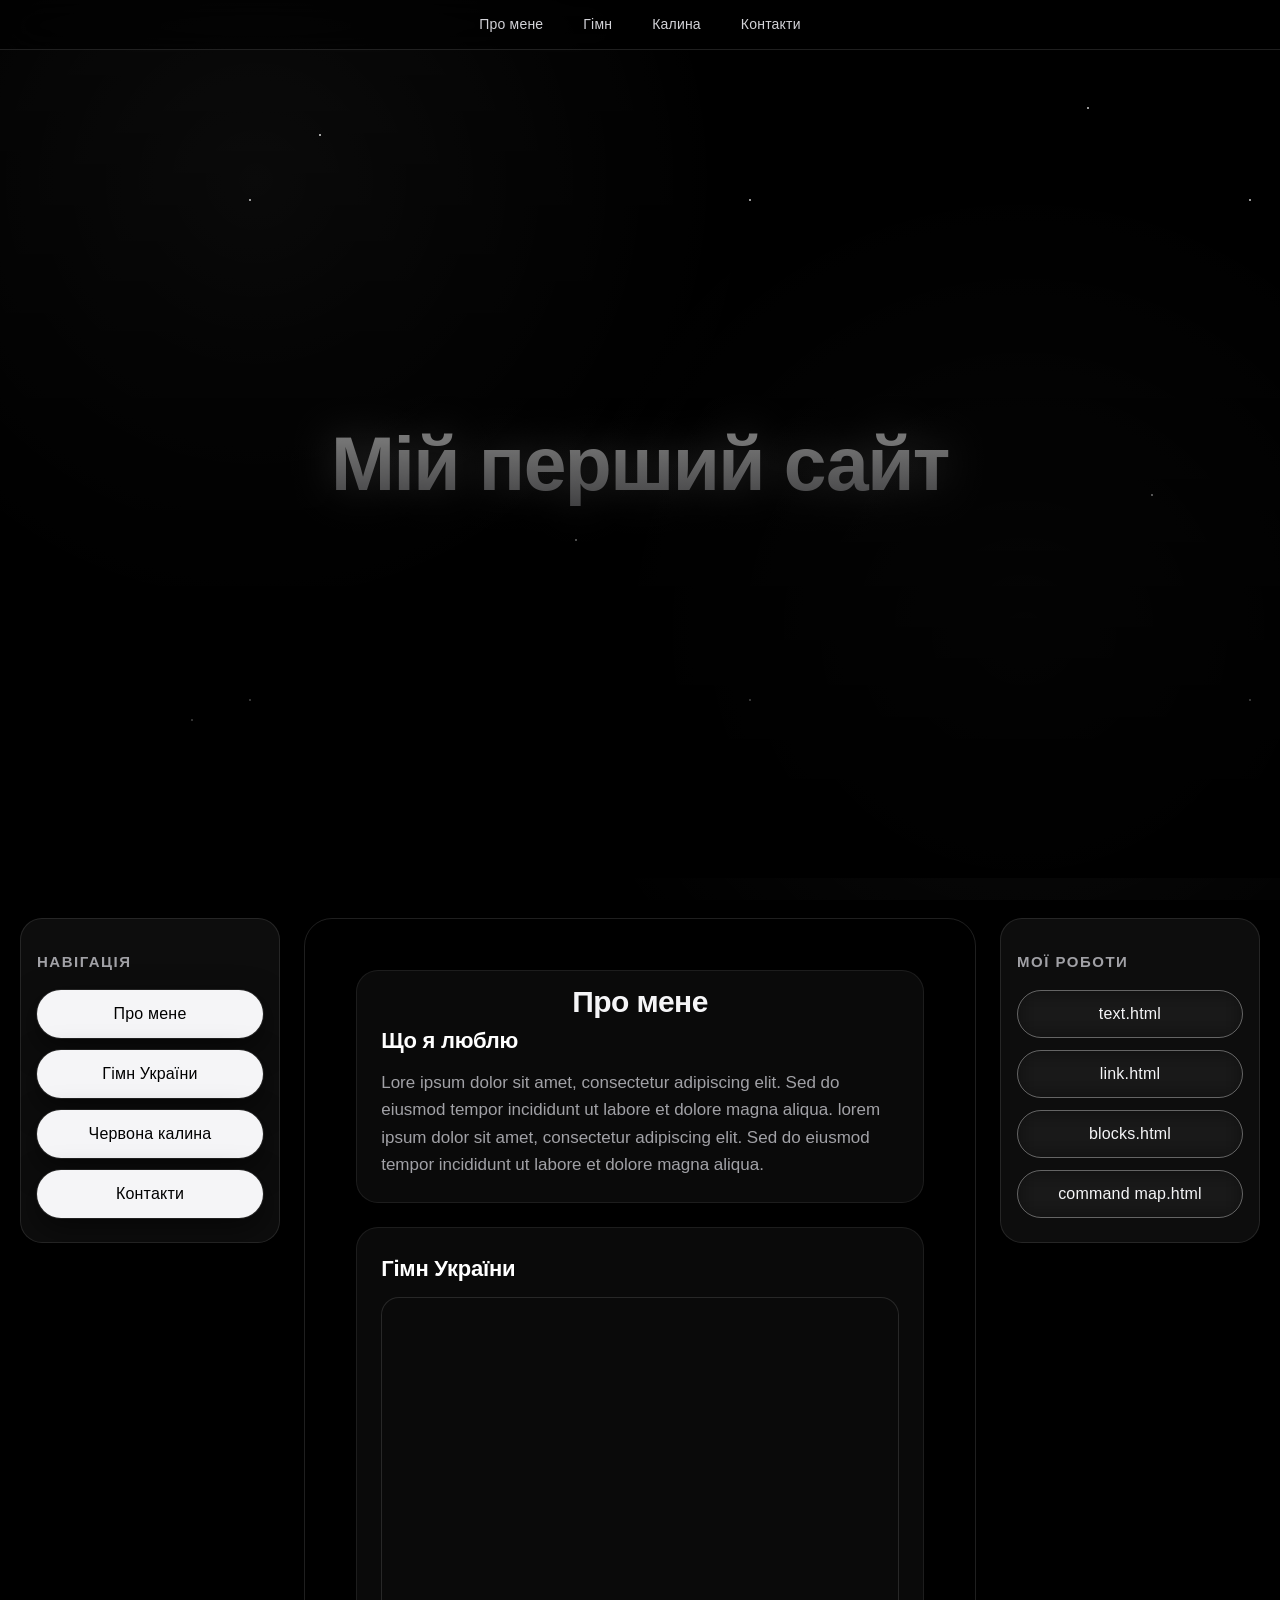
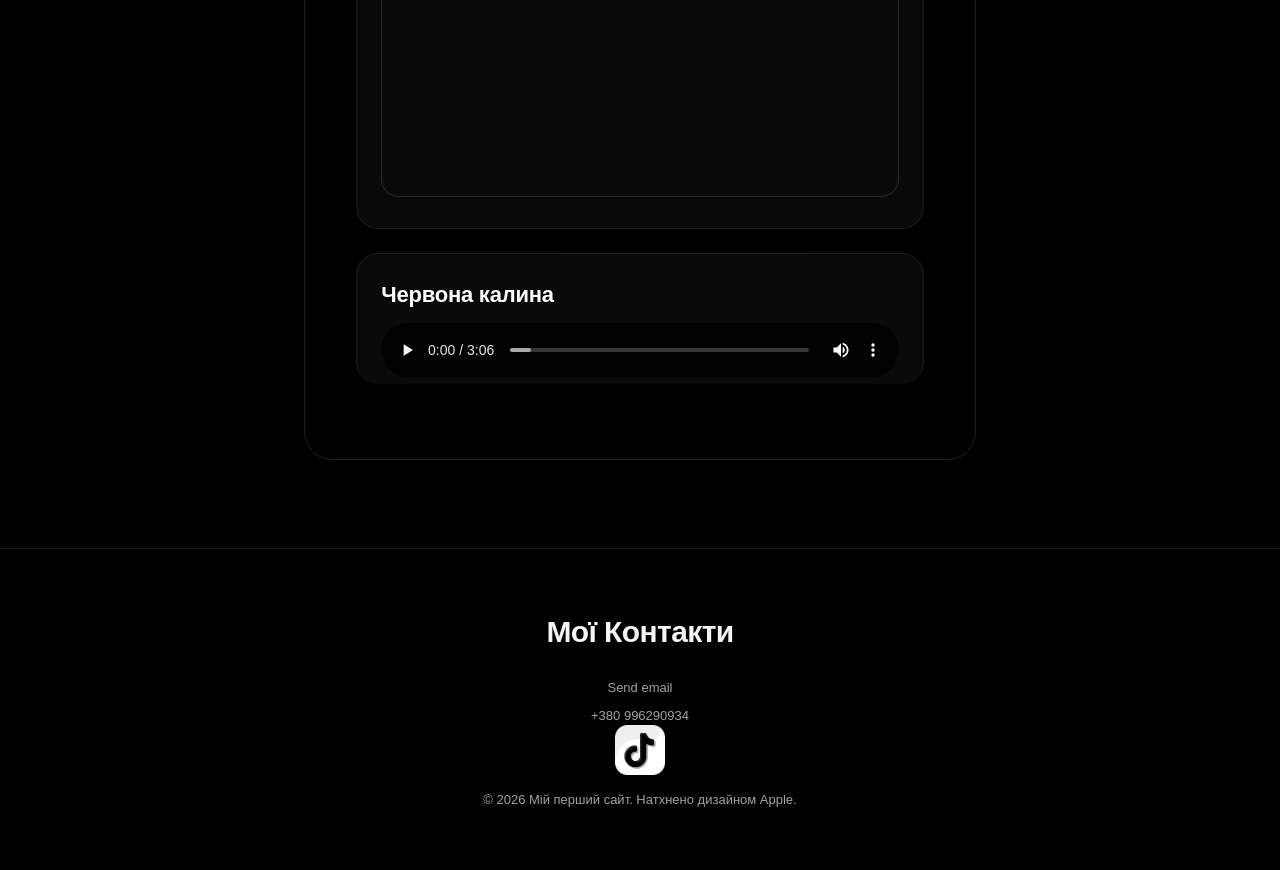
<file: index.html>
<!DOCTYPE html>
<html lang="uk">
<head>
    <meta charset="UTF-8">
    <meta name="viewport" content="width=device-width, initial-scale=1.0">
    <title>Мій перший сайт</title>
    <link rel="short icon" href="android-chrome-192x192.png" type="image/x-icon">
    <link rel="preconnect" href="https://fonts.googleapis.com">
    <link rel="preconnect" href="https://fonts.gstatic.com" crossorigin>
    <link href="https://fonts.googleapis.com/css2?family=Inter:wght@300;400;500;600;700&display=swap" rel="stylesheet">
    <style>
    :root {
        --bg: #000;
        --text: #f5f5f7;
        --text-dim: #a1a1a6;
        --glass: rgba(22, 22, 23, .65);
        --card: rgba(29, 29, 31, .55);
        --border: rgba(255, 255, 255, .12);
        --accent: #fff;
    }

    * {
        margin: 0;
        padding: 0;
        box-sizing: border-box;
    }

    html {
        scroll-behavior: smooth;
    }

    body {
        background-color: var(--bg);
        /* Зоряне небо: шари з зірочками */
        background-image:
            radial-gradient(1.5px 1.5px at 25% 15%, rgba(255,255,255,.9) 50%, transparent 51%),
            radial-gradient(1px 1px at 65% 30%, rgba(255,255,255,.7) 50%, transparent 51%),
            radial-gradient(2px 2px at 85% 12%, rgba(255,255,255,.8) 50%, transparent 51%),
            radial-gradient(1px 1px at 10% 45%, rgba(255,255,255,.6) 50%, transparent 51%),
            radial-gradient(1.5px 1.5px at 45% 60%, rgba(255,255,255,.8) 50%, transparent 51%),
            radial-gradient(1px 1px at 75% 70%, rgba(255,255,255,.6) 50%, transparent 51%),
            radial-gradient(2px 2px at 15% 80%, rgba(255,255,255,.9) 50%, transparent 51%),
            radial-gradient(1px 1px at 55% 88%, rgba(255,255,255,.7) 50%, transparent 51%),
            radial-gradient(1.5px 1.5px at 90% 55%, rgba(255,255,255,.8) 50%, transparent 51%),
            radial-gradient(1px 1px at 35% 35%, rgba(255,255,255,.5) 50%, transparent 51%),
            radial-gradient(circle at 20% 20%, rgba(255,255,255,.06), transparent 40%),
            radial-gradient(circle at 80% 70%, rgba(255,255,255,.05), transparent 40%);
        background-attachment: fixed;
        color: var(--text);
        font-family: "Inter", "SF Pro Display", "Segoe UI", sans-serif;
        line-height: 1.5;
        -webkit-font-smoothing: antialiased;
    }

    /* Верхня навігаційна панель як на apple.com */
    .topbar {
        position: sticky;
        top: 0;
        z-index: 50;
        backdrop-filter: blur(20px) saturate(1.8);
        -webkit-backdrop-filter: blur(20px) saturate(1.8);
        background: var(--glass);
        border-bottom: 1px solid var(--border);
        padding: 12px 5%;
        display: flex;
        align-items: center;
        justify-content: center;
        gap: 28px;
        flex-wrap: wrap;
    }
    .topbar a {
        color: var(--text-dim);
        font-size: 14px;
        font-weight: 400;
        letter-spacing: .2px;
        transition: color .3s;
    }
    .topbar a:hover {
        color: var(--text);
    }

    header {
        min-height: 92vh;
        display: flex;
        align-items: center;
        justify-content: center;
        position: relative;
        overflow: hidden;
    }
    .bgvideo {
        height: 100%;
        width: 100%;
        position: absolute;
        inset: 0;
        display: flex;
        justify-content: center;
        align-items: center;
    }
    .bgvideo video {
        height: 100%;
        width: 100%;
        position: absolute;
        top: 0;
        left: 0;
        object-fit: cover;
        z-index: 1;
        opacity: .45;
        filter: grayscale(1) brightness(.7);
    }
    .bgvideo::after {
        content: "";
        position: absolute;
        inset: 0;
        z-index: 2;
        background: linear-gradient(180deg, rgba(0,0,0,.2) 0%, rgba(0,0,0,.85) 90%);
    }
    h1 {
        position: relative;
        z-index: 3;
        text-align: center;
        font-size: clamp(44px, 7vw, 96px);
        font-weight: 700;
        letter-spacing: -.03em;
        color: var(--text);
        background: linear-gradient(180deg, #fff 30%, #86868b);
        -webkit-background-clip: text;
        background-clip: text;
        -webkit-text-fill-color: transparent;
    }
    header .subtitle {
        position: absolute;
        z-index: 3;
        top: calc(50% + clamp(48px, 7vw, 100px));
        left: 0;
        right: 0;
        text-align: center;
        color: var(--text-dim);
        font-size: clamp(17px, 2vw, 24px);
        font-weight: 400;
    }

    h2 {
        text-align: center;
        font-size: clamp(30px, 4vw, 48px);
        font-weight: 600;
        letter-spacing: -.02em;
        margin-bottom: 24px;
        font-size: 3wm;
    }
    h3 {
        font-size: clamp(20px, 2.4vw, 28px);
        font-weight: 600;
        letter-spacing: -.01em;
        margin-bottom: 12px;
    }

    .layout {
        display: grid;
        grid-template-columns: 240px minmax(0, 1fr) 240px;
        gap: 24px;
        padding: 48px 5%;
        max-width: 1440px;
        margin: 0 auto;
        align-items: start;
    }
    nav, aside {
        position: sticky;
        top: 80px;
    }
    nav h2, aside h2 {
        font-size: 15px;
        font-weight: 600;
        text-transform: uppercase;
        letter-spacing: .12em;
        color: var(--text-dim);
        text-align: left;
        margin: 8px 0 16px;
    }

    .panel {
        background: var(--card);
        border: 1px solid var(--border);
        border-radius: 22px;
        padding: 20px;
        backdrop-filter: blur(16px);
        -webkit-backdrop-filter: blur(16px);
    }

    main {
        background: var(--card);
        border: 1px solid var(--border);
        border-radius: 28px;
        padding: clamp(24px, 4vw, 56px);
        backdrop-filter: blur(16px);
        -webkit-backdrop-filter: blur(16px);
    }

    main section {
        padding: 40px 0;
        border-bottom: 1px solid var(--border);
    }
    main section:first-of-type {
        padding-top: 8px;
    }
    main section:last-of-type {
        border-bottom: 0;
        padding-bottom: 0;
    }
    main p {
        color: var(--text-dim);
        font-size: 17px;
        max-width: 640px;
    }

    #aboutme {
        margin: 0;
    }

    iframe, video[controls] {
        border-radius: 18px;
        border: 1px solid var(--border);
        background: #0a0a0a;
    }

    audio {
        width: 100%;
        filter: invert(1) grayscale(1) contrast(1.1);
        border-radius: 12px;
    }

    /* ===== Кнопка в стилі Apple: біла «пігулка» ===== */
    .button-75 {
        display: flex;
        align-items: center;
        justify-content: center;
        width: 100%;
        padding: 12px 22px;
        margin-bottom: 10px;
        background: var(--accent);
        color: #000;
        border: 0;
        border-radius: 980px; /* справжня Apple-пігулка */
        font-family: inherit;
        font-size: 16px;
        font-weight: 500;
        letter-spacing: -.01em;
        line-height: 1;
        text-decoration: none;
        cursor: pointer;
        user-select: none;
        -webkit-user-select: none;
        touch-action: manipulation;
        transition: transform .3s ease, opacity .3s ease, box-shadow .3s ease;
        box-shadow: 0 0 0 1px rgba(255,255,255,.1), 0 10px 30px rgba(0,0,0,.5);
    }
    .button-75:active {
        outline: 0;
    }
    .button-75:hover {
        outline: 0;
        transform: translateY(-1px);
        box-shadow: 0 0 0 1px rgba(255,255,255,.2), 0 14px 40px rgba(255,255,255,.12);
    }
    .button-75 span {
        transition: transform 200ms ease, opacity 200ms ease;
    }
    .button-75:hover span {
        transform: scale(.97);
        opacity: .75;
    }

    /* Другорядна (скляна) версія кнопки */
    .button-75.ghost {
        background: transparent;
        color: var(--text);
        border: 1px solid var(--border);
        backdrop-filter: blur(10px);
        -webkit-backdrop-filter: blur(10px);
        box-shadow: none;
    }
    .button-75.ghost:hover {
        border-color: rgba(255,255,255,.4);
        box-shadow: 0 10px 30px rgba(0,0,0,.4);
    }

    a {
        text-decoration: none;
        color: inherit;
    }

    footer {
        clear: both;
        margin-top: 48px;
        border-top: 1px solid var(--border);
        background: rgba(10, 10, 10, .8);
        padding: 56px 5%;
        text-align: center;
    }
    footer p {
        color: var(--text-dim);
        font-size: 13px;
        margin-top: 8px;
    }

    /* Плавна поява секцій */
    .reveal {
        opacity: 0;
        transform: translateY(24px);
        transition: opacity .8s ease, transform .8s ease;
    }
    .reveal.visible {
        opacity: 1;
        transform: none;
    }

    @media screen and (max-width: 991px) {
        .layout {
            grid-template-columns: 1fr;
        }
        nav, aside {
            position: static;
        }
        .button-75 {
            font-size: 15px;
        }
    }
    .mc a {
        display: inline-block;
        margin: 0 8px;
    }
    .mc img {
        filter: invert(1) grayscale(1) contrast(1.2);
        transition: filter .3s ease;
    }
    /* ===== Зірчастий чорно-білий фон ===== */
    body {
        background-color: #000;
        color: #f5f5f7;
        font-family: -apple-system, "SF Pro Display", "Segoe UI", Roboto, sans-serif;
    }
    body::before {
        content: "";
        position: fixed;
        inset: 0;
        z-index: -1;
        background-image:
            radial-gradient(1px 1px at 20% 30%, rgba(255,255,255,.9) 50%, transparent 50%),
            radial-gradient(1px 1px at 40% 70%, rgba(255,255,255,.7) 50%, transparent 50%),
            radial-gradient(1px 1px at 60% 20%, rgba(255,255,255,.8) 50%, transparent 50%),
            radial-gradient(1px 1px at 80% 50%, rgba(255,255,255,.6) 50%, transparent 50%),
            radial-gradient(1px 1px at 10% 80%, rgba(255,255,255,.5) 50%, transparent 50%),
            radial-gradient(1px 1px at 90% 10%, rgba(255,255,255,.7) 50%, transparent 50%),
            radial-gradient(1px 1px at 30% 10%, rgba(255,255,255,.6) 50%, transparent 50%),
            radial-gradient(1px 1px at 70% 90%, rgba(255,255,255,.8) 50%, transparent 50%),
            radial-gradient(2px 2px at 50% 40%, rgba(255,255,255,.9) 50%, transparent 50%),
            radial-gradient(1px 1px at 5% 45%, rgba(255,255,255,.4) 50%, transparent 50%);
        background-size: 500px 500px, 500px 500px, 500px 500px, 500px 500px, 500px 500px,
            500px 500px, 500px 500px, 500px 500px, 500px 500px, 500px 500px;
        animation: twinkle 5s ease-in-out infinite alternate;
    }
    @keyframes twinkle {
        from { opacity: .6; }
        to { opacity: 1; }
    }

    /* ===== Верхня панель як в Apple ===== */
    .topbar {
        position: sticky;
        top: 0;
        z-index: 100;
        display: flex;
        justify-content: center;
        gap: 40px;
        padding: 14px 20px;
        background: rgba(0, 0, 0, .7);
        backdrop-filter: saturate(180%) blur(20px);
        -webkit-backdrop-filter: saturate(180%) blur(20px);
    }
    .topbar a {
        color: #d2d2d7;
        font-size: 14px;
        transition: color 200ms;
    }
    .topbar a:hover {
        color: #fff;
    }

    /* ===== Hero ===== */
    header {
        height: 70vh;
        background: transparent;
    }
    header h1 {
        color: #fff;
        z-index: 2;
        font-size: 6vw;
        letter-spacing: -.02em;
        text-shadow: 0 0 40px rgba(255, 255, 255, .35);
    }
    .subtitle {
        position: absolute;
        z-index: 2;
        margin-top: 14vw;
        color: #a1a1a6;
        font-size: clamp(16px, 2vw, 24px);
    }

    /* ===== Layout та панелі ===== */
    .layout {
        display: grid;
        grid-template-columns: 260px 1fr 260px;
        gap: 24px;
        max-width: 1400px;
        margin: 0 auto;
        padding: 40px 20px;
    }
    .panel {
        background: rgba(255, 255, 255, .05);
        border: 1px solid rgba(255, 255, 255, .1);
        border-radius: 22px;
        padding: 24px 16px;
        height: fit-content;
        width: auto;
        float: none;
    }
    .panel h2 {
        color: #a1a1a6;
        font-size: 15px;
        text-transform: uppercase;
        letter-spacing: .1em;
    }
    main {
        width: auto;
        float: none;
        background: transparent;
    }
    main section {
        background: rgba(255, 255, 255, .04);
        border: 1px solid rgba(255, 255, 255, .08);
        border-radius: 22px;
        padding: 24px;
        margin-bottom: 24px;
        opacity: 0;
        transform: translateY(24px);
        transition: opacity 600ms ease, transform 600ms ease;
    }
    main section.visible {
        opacity: 1;
        transform: translateY(0);
    }
    main h3 {
        color: #fff;
    }
    main p {
        color: #a1a1a6;
        line-height: 1.6;
    }

    /* ===== Кастомні кнопки як в Apple ===== */
    .button-75 {
        align-items: center;
        background: #f5f5f7;
        color: #000;
        border: 0;
        border-radius: 999px;
        box-sizing: border-box;
        cursor: pointer;
        display: flex;
        flex-direction: column;
        font-family: inherit;
        font-size: 16px;
        font-weight: 500;
        height: 48px;
        justify-content: center;
        letter-spacing: .2px;
        line-height: 1;
        width: 100%;
        margin: 12px 0 0;
        padding: 0 20px;
        text-decoration: none;
        user-select: none;
        -webkit-user-select: none;
        touch-action: manipulation;
        transition: background 200ms, transform 200ms, box-shadow 200ms;
    }
    .button-75:hover {
        background: #fff;
        transform: translateY(-1px);
        box-shadow: 0 8px 24px rgba(255, 255, 255, .2);
    }
    .button-75:hover span {
        transform: scale(1);
        opacity: 1;
    }
    .button-75:active {
        transform: scale(.97);
    }
    .button-75.ghost {
        background: transparent;
        color: #f5f5f7;
        border: 1px solid rgba(255, 255, 255, .35);
    }
    .button-75.ghost:hover {
        background: rgba(255, 255, 255, .1);
        box-shadow: none;
        border-color: rgba(255, 255, 255, .7);
    }
    a {
        text-decoration: none;
        color: inherit;
    }
    h2 {
        text-align: center;
        font-size: 30px;
    }
    h3 {
        text-align: left;
        font-size: 22px;
    }

    /* ===== Footer ===== */
    footer {
        clear: both;
        background: transparent;
        border-top: 1px solid rgba(255, 255, 255, .1);
        padding: 60px 20px;
        text-align: center;
        color: #6e6e73;
        height: auto;
    }
    footer h2 {
        color: #f5f5f7;
    }

    /* ===== Адаптивність ===== */
    @media screen and (max-width: 1100px) {
        .layout {
            grid-template-columns: 1fr;
        }
        .panel {
            display: flex;
            flex-direction: column;
            width: 100%;
        }
        .panel .button-75 {
            width: 100%;
        }
    }
    @media screen and (max-width: 991px) {
        .button-75 {
            font-size: 15px;
            height: 46px;
        }
        .topbar {
            gap: 20px;
        }
        header h1 {
            font-size: 10vw;
        }
        .subtitle {
            margin-top: 26vw;
        }
    }
    @media screen and (max-width: 800px){
  nav,main,aside,.mc{
    width: 100%;
        }
    }
    </style>
</head>
    <body>
    <div class="topbar">
        <a href="#aboutme">Про мене</a>
        <a href="#Гімн">Гімн</a>
        <a href="#Червона калина">Калина</a>
        <a href="#contacts">Контакти</a>
    </div>
    <header>
    <div class="bgvideo">
        <h1>Мій перший сайт</h1>
        <video src="video/42665-432087008_medium.mp4" type="video/mp4" autoplay muted loop></video>
    </div>
    </header>
    <div class="layout">
    <nav class="panel">
        <h2>Навігація</h2>
        <!-- HTML !-->
        <a href="#aboutme"> <button class="button-75"><span class="text">Про мене</span></button></a>
        <a href="#Гімн"> <button class="button-75"><span class="text">Гімн України</span></button></a>
        <a href="#Червона калина"> <button class="button-75"><span class="text">Червона калина</span></button></a>
        <a href="#contacts"> <button class="button-75"><span class="text">Контакти</span></button></a>
    </nav>
    <main>
        <section class="reveal">
            <h2 id="aboutme">Про мене</h2>
            <h3 id="like">Що я люблю</h3>
            <p>Lore ipsum dolor sit amet, consectetur adipiscing elit. Sed do eiusmod tempor incididunt ut labore et dolore magna aliqua.
                lorem ipsum dolor sit amet, consectetur adipiscing elit. Sed do eiusmod tempor incididunt ut labore et dolore magna aliqua.</p>
        </section>
        <section id="Гімн" class="reveal">
            <h3>Гімн України</h3>
            <iframe width="100%" height="500" src="https://www.youtube.com/embed/1VCQDoYop64" title="Державний Гімн України - National Anthem of Ukraine - Rock version by Nicky Rubchenko" frameborder="0" allow="accelerometer; autoplay; clipboard-write; encrypted-media; gyroscope; picture-in-picture; web-share" referrerpolicy="strict-origin-when-cross-origin" allowfullscreen></iframe>
        </section>
        <section id="Червона калина" class="reveal">
            <h3>Червона калина</h3>
            <audio controls src="audio/Бумбокс - Ой У Лузі Червона Калина.mp3"></audio>
        </section>
    </main>
    <aside class="panel">
        <h2>Мої роботи</h2>
        <a href="text.html" target="_blank"> <button class="button-75 ghost"><span class="text">text.html</span></button></a>
        <a href="link.html" target="_blank"> <button class="button-75 ghost"><span class="text">link.html</span></button></a>
        <a href="blocks.html" target="_blank"> <button class="button-75 ghost"><span class="text">blocks.html</span></button></a>
        <a href="command map.html" target="_blank"> <button class="button-75 ghost"><span class="text">command map.html</span></button></a>
    </aside>
    </div>
    <footer id="contacts">
        <h2>Мої Контакти</h2>
        <section class="mc">
<p><a href="mailto:bykastset@gmail.com">Send email</a></p>
<p><a href="tel:+380996290934">+380 996290934</a></p>
            <a href="https://www.tiktok.com/@am_tide" class="fa tiktok" target="_blank">
                <img src="tiktok (3).png" alt="My tiktok" width="50" height="50">
            </a>
        <p>© 2026 Мій перший сайт. Натхнено дизайном Apple.</p>
    </footer>
    <script>
    // Плавна поява секцій при скролі
    const observer = new IntersectionObserver(function(entries) {
        entries.forEach(function(entry) {
            if (entry.isIntersecting) {
                entry.target.classList.add("visible");
                observer.unobserve(entry.target);
            }
        });
    }, { threshold: 0.15 });
    document.querySelectorAll(".reveal").forEach(function(el) {
        observer.observe(el);
    });
    </script>
</body>
</html>
</file>
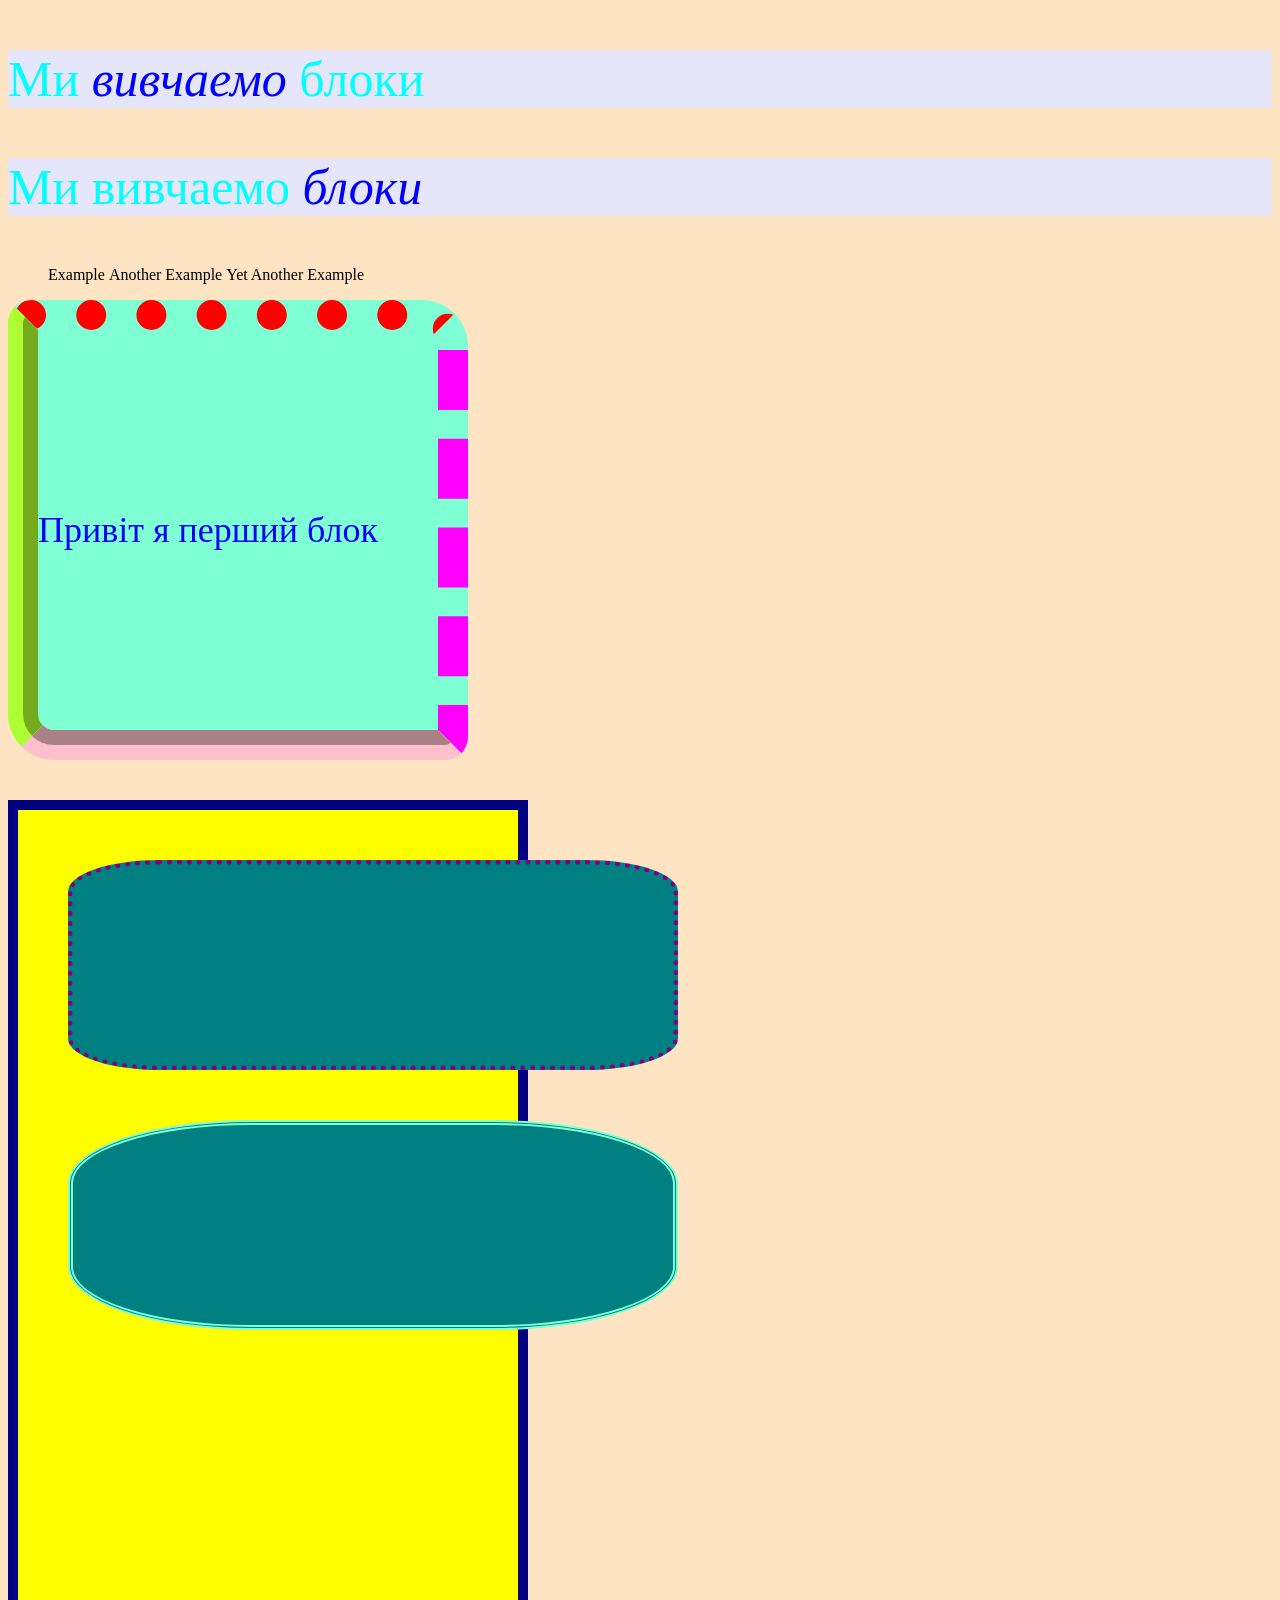
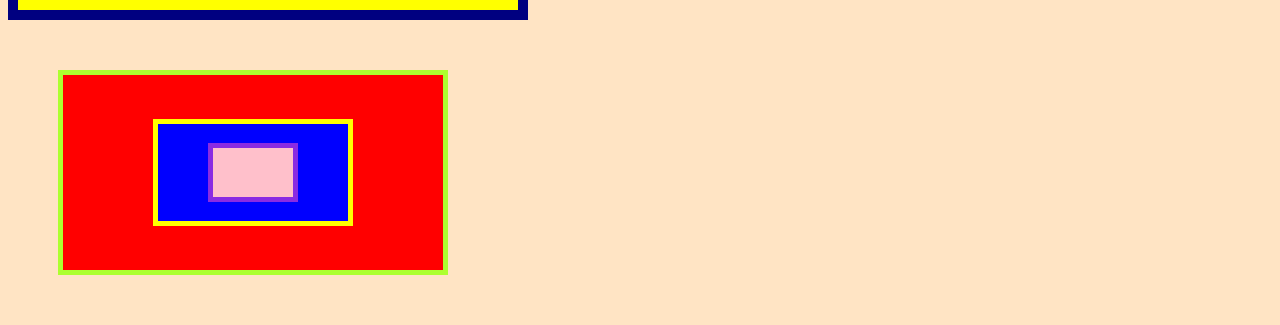
<file: blocks.html>
<!DOCTYPE html>
<html lang="en">
<head>
    <meta charset="UTF-8">
    <meta name="viewport" content="width=device-width, initial-scale=1.0">
    <title>Blocks</title>
    <style>
        body {
            background: bisque;
        }
        p {
            background: lavender;
            color: aqua;
            font-size: 50px;
            display: block;
        }
        span {
            color: blue;
            font-style: italic;
        }
        ul {
            list-style: none;
        }
        li {
            display: inline-block;
        }
        li:hover {
            background: yellow;
            color: greenyellow;
            font-size: 1.2em;
            font-family: 'Segoe UI', Arial, sans-serif;
        }
        #first {
            background: aquamarine;
            width: 400px;
            height: 400px;
            font-size: 36px;
            color: blue;
            display: flex;
            justify-items: center;
            align-items: center;
            border-width: 30px;
            border-style:dotted dashed groove ridge;
            border-color: red fuchsia pink greenyellow;
            border-radius: 5% 10%;
            margin-bottom: 40px;
        }
        #second {
            width: 500px;
            height: 800px;
            background: yellow;
            border-width: 10px;
            border-style: solid;
            border-color: navy;
        }
        #third, #fourth {
            width: 600px;
            height: 200px;
            background: teal;
            margin: 50px;
            border-width: 5px;
            border-style: solid;
            border-color: black;
        }
        #third {
            border-radius: 15%;
            border-style: dotted;
            border-color: purple;
        }
        #fourth {
            border-radius: 30%;
            border-style: double;
            border-color: aquamarine;
        }
        #fifth {
            width: 380px;
            height: 195px;
            background: red;
            margin: 50px;
            border-width: 5px;
            border-style: solid;
            border-color: greenyellow;
            display: flex;
            justify-content: center;
            align-items: center;
        }
        #sixth, #seventh {
            width: 190px;
            height: 97.5px;
            background: blue;
            margin: 50px;
            border-width: 5px;
            border-style: solid;
            border-color: yellow;
            display: flex;
            justify-content: center;
            align-items: center;
        }
        #seventh {
            width: 95px;
            height: 48.75px;
            background: pink;
            margin: 50px;
            border-width: 5px;
            border-style: solid;
            border-color: blueviolet;
            display: flex;
            justify-content: center;
            align-items: center;
        }
    </style>
</head>
<body>
    <p>Ми<span> вивчаемо</span> блоки</p>
    <p>Ми вивчаемо<span> блоки</span></p>
    <ul>
        <li>Example</li>
        <li>Another Example</li>
        <li>Yet Another Example</li>
    </ul>
<div id="first">Привіт я перший блок</div>
<div id="second">
    <div id="third"></div>
    <div id="fourth"></div>
</div>
    <div id="fifth">
        <div id="sixth">
            <div id="seventh">
            </div>
        </div>
    </div>
</body>
</html>
</file>
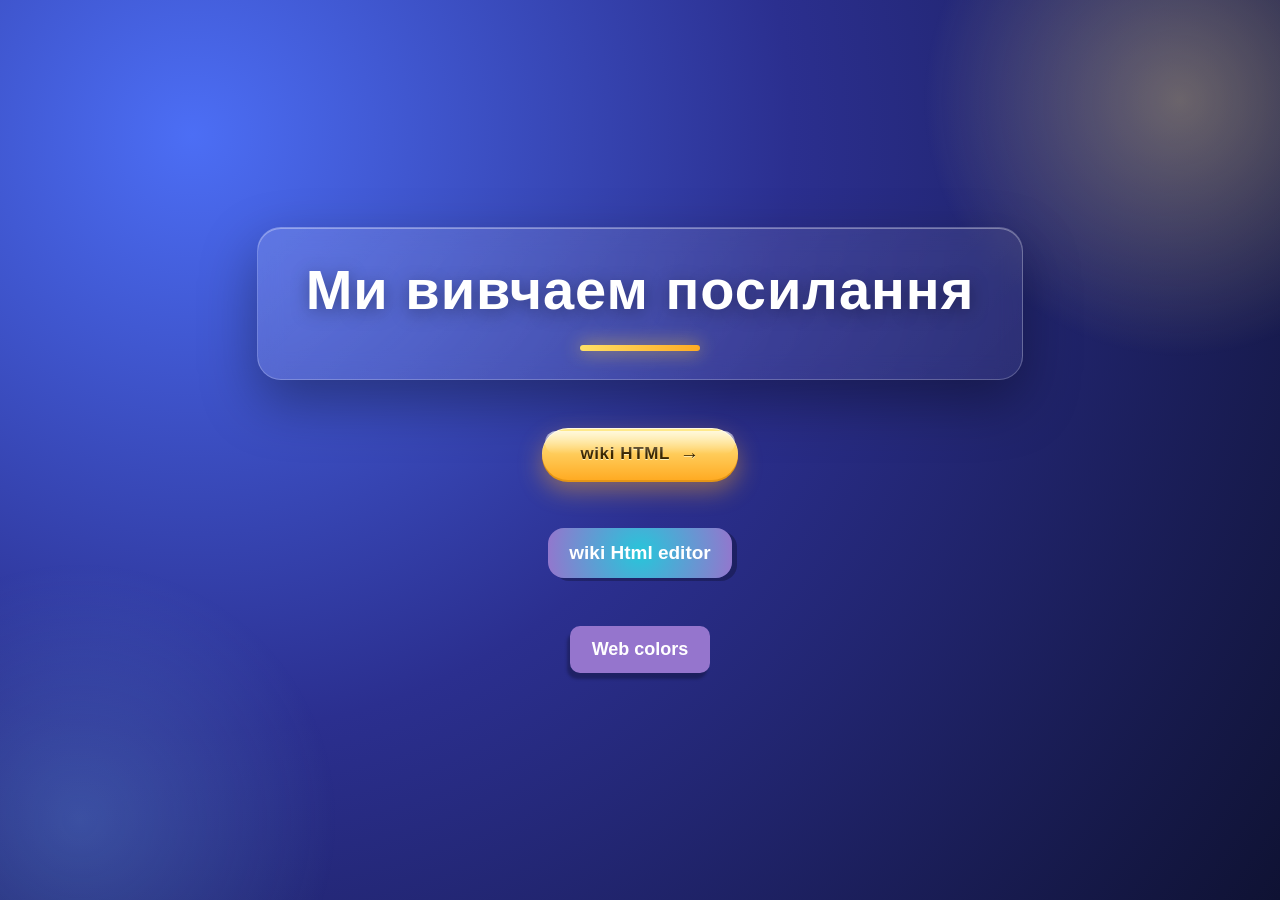
<file: link.html>
<!DOCTYPE html>
<html lang="uk">
<head>
    <meta charset="UTF-8">
    <meta name="viewport" content="width=device-width, initial-scale=1.0">
    <title>Посилання</title>
    <link rel="stylesheet" href="css/linkcss.css">
</head>
<body>
    <p>Ми вивчаем посилання</p>
    <a href="https://en.wikipedia.org/wiki/HTML" class="myButton" target="_blank">wiki HTML</a>
    <a href="https://en.wikipedia.org/wiki/HTML_editor" class="btn _glow">
  <span class="btn-text">wiki Html editor</span>
</a>
<a href="https://en.wikipedia.org/wiki/Web_colors" class="btn-onw">
  <span class="btn-text">Web colors</span>
</a>
</body>
</html>
</file>
<file: css/linkcss.css>
/* ===== Сброс и базовая типографика ===== */
* {
    margin: 0;
    padding: 0;
    box-sizing: border-box;
}

html,
body {
    height: 100%;
}

body {
    min-height: 100vh;
    display: flex;
    flex-direction: column;
    align-items: center;
    justify-content: center;
    gap: 48px;
    padding: 40px 24px;
    font-family: 'Segoe UI', 'Trebuchet MS', Tahoma, sans-serif;
    background: radial-gradient(circle at 15% 15%, #4c6ef5 0%, #2b2f8f 45%, #0f1233 100%);
    overflow-x: hidden;
}

/* Лёгкое декоративное свечение на фоне */
body::before {
    content: '';
    position: fixed;
    top: -160px;
    right: -160px;
    width: 520px;
    height: 520px;
    border-radius: 50%;
    background: radial-gradient(circle, rgba(255, 228, 132, 0.35) 0%, rgba(255, 228, 132, 0) 70%);
    pointer-events: none;
    z-index: 0;
}

body::after {
    content: '';
    position: fixed;
    bottom: -180px;
    left: -180px;
    width: 520px;
    height: 520px;
    border-radius: 50%;
    background: radial-gradient(circle, rgba(120, 190, 255, 0.25) 0%, rgba(120, 190, 255, 0) 70%);
    pointer-events: none;
    z-index: 0;
}

/* ===== Заголовок-параграф ===== */
p {
    position: relative;
    z-index: 1;
    max-width: 900px;
    text-align: center;
    font-size: clamp(28px, 5vw, 56px);
    font-weight: 800;
    letter-spacing: 1px;
    line-height: 1.2;
    padding: 28px 48px;
    border-radius: 24px;
    color: #ffffff;
    background: linear-gradient(135deg, rgba(255, 255, 255, 0.14) 0%, rgba(255, 255, 255, 0.05) 100%);
    border: 1px solid rgba(255, 255, 255, 0.22);
    backdrop-filter: blur(12px);
    -webkit-backdrop-filter: blur(12px);
    box-shadow: 0 22px 55px rgba(0, 0, 0, 0.35), inset 0 1px 0 rgba(255, 255, 255, 0.35);
    text-shadow: 0 4px 18px rgba(0, 0, 0, 0.35);
    animation: rise 0.8s cubic-bezier(0.22, 1, 0.36, 1) both;
}

/* Акцентная черта под заголовком */
p::after {
    content: '';
    display: block;
    width: 120px;
    height: 6px;
    margin: 22px auto 0;
    border-radius: 999px;
    background: linear-gradient(90deg, #ffe066, #ffab23);
    box-shadow: 0 0 18px rgba(255, 205, 60, 0.8);
}

/* ===== Ссылки ===== */
a {
    text-decoration: none;
}

/* ===== Кнопка ===== */
.myButton {
    position: relative;
    z-index: 1;
    display: inline-flex;
    align-items: center;
    justify-content: center;
    gap: 10px;
    padding: 16px 38px;
    font-family: 'Trebuchet MS', 'Segoe UI', sans-serif;
    font-size: 17px;
    font-weight: 700;
    letter-spacing: 0.6px;
    color: #3a2600;
    border: none;
    border-radius: 999px;
    background: linear-gradient(to bottom, #ffe98a 5%, #ffab23 100%);
    background-color: #ffec64;
    box-shadow:
        0 10px 24px rgba(255, 171, 35, 0.45),
        0 2px 0 #d98c10,
        inset 0 1px 0 rgba(255, 255, 255, 0.75);
    text-shadow: 0 1px 0 rgba(255, 246, 200, 0.9);
    transition: transform 0.25s ease, box-shadow 0.25s ease, background 0.25s ease;
    animation: rise 0.8s 0.12s cubic-bezier(0.22, 1, 0.36, 1) both;
}

/* Блик внутри кнопки */
.myButton::before {
    content: '';
    position: absolute;
    inset: 3px 3px auto 3px;
    height: 45%;
    border-radius: 999px;
    background: linear-gradient(to bottom, rgba(255, 255, 255, 0.7), rgba(255, 255, 255, 0));
    pointer-events: none;
}

/* Стрелка */
.myButton::after {
    content: '→';
    font-size: 19px;
    line-height: 1;
    transition: transform 0.25s ease;
}

.myButton:hover {
    background: linear-gradient(to bottom, #ffc44d 5%, #ff9a05 100%);
    background-color: #ffab23;
    transform: translateY(-4px) scale(1.03);
    box-shadow:
        0 18px 34px rgba(255, 171, 35, 0.55),
        0 2px 0 #d98c10,
        inset 0 1px 0 rgba(255, 255, 255, 0.8);
}

.myButton:hover::after {
    transform: translateX(4px);
}

.myButton:active {
    transform: translateY(1px) scale(0.99);
    box-shadow:
        0 6px 14px rgba(255, 171, 35, 0.45),
        0 1px 0 #d98c10,
        inset 0 2px 6px rgba(150, 90, 0, 0.35);
}

.myButton:focus-visible {
    outline: 3px solid #ffffff;
    outline-offset: 4px;
}
@import url('https://fonts.googleapis.com/css2?family=Poppins:wght@400;500;600;700&display=swap');

.btn {
  display: inline-flex;
  align-items: center;
  justify-content: center;
  cursor: pointer;
  outline: none;
  text-decoration: none;
  box-sizing: border-box;
  transition: all 0.2s;
  padding: 14px 21px;
  font-size: 19px;
  font-family: Poppins, sans-serif;
  font-weight: 600;
  color: #ffffff;
  background: radial-gradient(circle, #26C6DA, #9575CD);
  border-radius: 16px;
  border: none;
  min-width: 140px;
  min-height: 44px;
  box-shadow: 5px 3px 0px rgba(0,0,0,0.25);
  animation: pulse 2s ease 0s 2;
}

.btn:hover {
  background: radial-gradient(circle, rgba(0, 0, 0, 1), rgba(0, 0, 0, 1));
}

.btn { --hover-duration: 0.7s; }

.btn { transition: box-shadow var(--hover-duration, 0.3s) ease; }
.btn:hover { box-shadow: 0 0 20px var(--glow-color, rgba(59, 130, 246, 0.6)); }


@keyframes pulse {
  0%, 100% { transform: scale(1); }
  50% { transform: scale(1.05); }
}
@import url('https://fonts.googleapis.com/css2?family=Poppins:wght@400;500;600;700&display=swap');

.btn-onw {
  display: inline-flex;
  align-items: center;
  justify-content: center;
  cursor: pointer;
  outline: none;
  text-decoration: none;
  box-sizing: border-box;
  transition: all 0.2s;
  padding: 13px 20px;
  font-size: 18px;
  font-family: Poppins, sans-serif;
  font-weight: 600;
  color: #ffffff;
  background: #9575CD;
  border-radius: 10px;
  border: none;
  min-width: 140px;
  min-height: 44px;
  box-shadow: -3px 6px 3px rgba(0,0,0,0.25);
  animation: bounce 1s ease 0s 1;
}

.btn:hover {
  background: #4CAF82;
  color: #ffffff;
}

.btn { --hover-bg: #4CAF82; }

.btn { position: relative; overflow: hidden; }
.btn::before { content: ''; position: absolute; top: 50%; left: 50%; width: 0; height: 0; background: var(--hover-bg, rgba(0,0,0,0.2)); border-radius: 50%; transform: translate(-50%, -50%); z-index: 1; pointer-events: none; transition: width var(--hover-duration, 0.5s) ease, height var(--hover-duration, 0.5s) ease; }
.btn:hover::before { width: 150%; height: 300%; }

@keyframes bounce {
  0%, 100% { transform: translateY(0); }
  50% { transform: translateY(-10px); }
}
/* ===== Анимация появления ===== */
@keyframes rise {
    from {
        opacity: 0;
        transform: translateY(26px);
    }
    to {
        opacity: 1;
        transform: translateY(0);
    }
}

@media (prefers-reduced-motion: reduce) {
    p,
    .myButton {
        animation: none;
    }

    .myButton,
    .myButton::after {
        transition: none;
    }
}

/* ===== Адаптивность ===== */
@media (max-width: 560px) {
    body {
        gap: 32px;
        padding: 28px 16px;
    }

    p {
        padding: 22px 24px;
        border-radius: 20px;
    }

    p::after {
        width: 80px;
        height: 4px;
        margin-top: 16px;
    }

    .myButton {
        width: 100%;
        max-width: 320px;
        padding: 15px 24px;
    }
}
</file>
